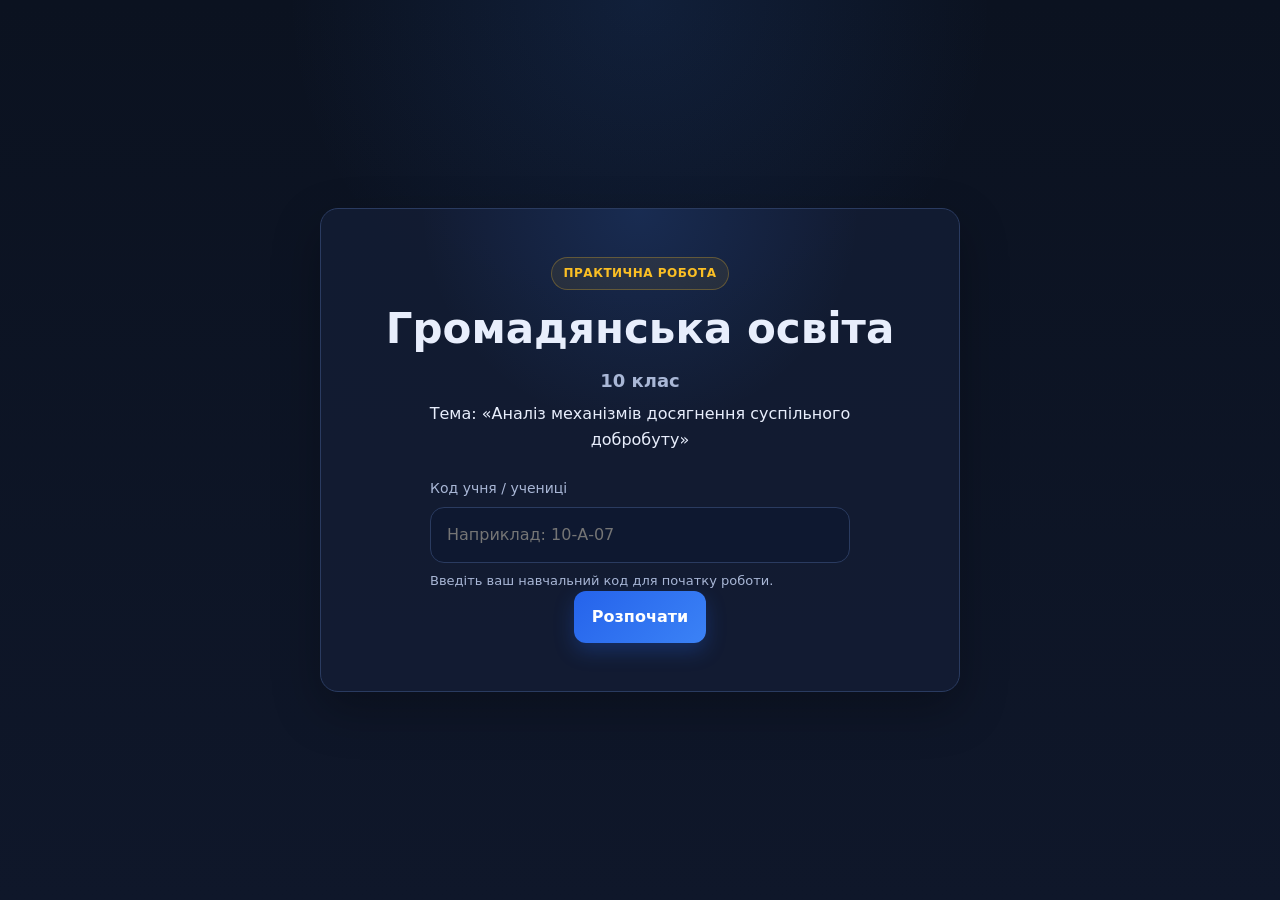
<file: index.html>
<!DOCTYPE html>
<html lang="uk">
<head>
  <meta charset="UTF-8" />
  <meta name="viewport" content="width=device-width, initial-scale=1.0" />
  <title>Практична робота. Громадянська освіта. 10 клас</title>
  <link rel="stylesheet" href="styles.css" />
</head>
<body>
  <section id="welcome" class="screen">
    <div class="card hero hero-compact">
      <div class="badge">Практична робота</div>
      <h1>Громадянська освіта</h1>
      <p class="sub sub-compact">10 клас</p>
      <p class="topic">Тема: «Аналіз механізмів досягнення суспільного добробуту»</p>

      <div class="field field-compact">
        <label for="studentCode">Код учня / учениці</label>
        <input id="studentCode" placeholder="Наприклад: 10-А-07" />
        <p id="codeHint" class="hint">Введіть ваш навчальний код для початку роботи.</p>
      </div>

      <div class="btns center-btns">
        <button class="primary" id="startBtn">Розпочати</button>
      </div>
    </div>
  </section>

  <div id="app" class="hidden">
    <header class="app-header">
      <div class="bar">
        <div class="pill">Громадянська освіта • 10 клас</div>
        <div class="progress-wrap"><div id="progress" class="progress"></div></div>
        <div id="timerBox" class="timer">30:00</div>
        <div id="saveStatus" class="status">Чернетку збережено локально</div>
        <div id="stepLabel" class="status">Крок 1 із 5</div>
      </div>
    </header>

    <main class="wrap page">
      <section id="step-1" class="card panel step">
        <h2>Завдання 1. Економічний цикл та обмеженість ресурсів</h2>
        <div class="desc">Оберіть один повсякденний товар (зошит, смартфон, футболка, шоколадка тощо).

Опишіть його шлях від виробництва до споживання, використовуючи поняття фактори виробництва (земля, праця, капітал, підприємливість), обмін, споживання.

Поясніть, чому ресурси для створення цього товару є обмеженими.

Як ця обмеженість впливає на вибір споживача? Наведіть приклад.</div>
        <textarea id="task1" placeholder="Введіть розгорнуту відповідь..."></textarea>
        <div class="nav"><span></span><button class="primary" data-step="2">Далі</button></div>
      </section>

      <section id="step-2" class="card panel step hidden">
        <h2>Завдання 2. Сталий розвиток</h2>
        <div class="desc">Сформулюйте 3–5 власних звичок, які сприяють збереженню довкілля (економія електроенергії, сортування сміття, відмова від поліетиленових пакетів тощо).

Обґрунтуйте, як раціональне споживання впливає на подолання глобальної екологічної кризи.</div>
        <textarea id="task2" placeholder="Введіть розгорнуту відповідь..."></textarea>
        <div class="nav"><button class="ghost" data-step="1">Назад</button><button class="primary" data-step="3">Далі</button></div>
      </section>

      <section id="step-3" class="card panel step hidden">
        <h2>Завдання 3. Ринок праці та права споживачів</h2>
        <div class="desc">Частина А (пам’ятка). Складіть коротку пам’ятку «Мої права як споживача» (5 пунктів), спираючись на законодавство (ст. 42 Конституції України, Закон «Про захист прав споживачів»).

Частина Б (гендерна рівність). Що означає поняття «скляна стеля»? Запропонуйте два конкретні кроки, які держава може зробити для подолання нерівності в оплаті праці чоловіків і жінок.</div>
        <textarea id="task3" placeholder="Введіть розгорнуту відповідь..."></textarea>
        <div class="nav"><button class="ghost" data-step="2">Назад</button><button class="primary" data-step="4">Далі</button></div>
      </section>

      <section id="step-4" class="card panel step hidden">
        <h2>Завдання 4. Корупція та антикорупційні органи</h2>
        <div class="desc">Назвіть три ключові антикорупційні органи України (створені після 2014 року). Для одного з них коротко опишіть його функцію.

Поясніть, чому особисте несприйняття хабарництва окремим громадянином впливає на прозорість економіки всієї країни (наведіть 2 аргументи).</div>
        <textarea id="task4" placeholder="Введіть розгорнуту відповідь..."></textarea>
        <div class="nav"><button class="ghost" data-step="3">Назад</button><button class="primary" id="resultBtn">Показати попередній результат</button></div>
      </section>

      <section id="step-5" class="card panel step hidden">
        <div class="final">
          <h2>Попередній результат</h2>
        </div>

        <div class="result-grid compact-results">
          <div class="score"><div class="n" id="s1">0/3</div><div class="t">1</div></div>
          <div class="score"><div class="n" id="s2">0/3</div><div class="t">2</div></div>
          <div class="score"><div class="n" id="s3">0/3</div><div class="t">3</div></div>
          <div class="score"><div class="n" id="s4">0/3</div><div class="t">4</div></div>
        </div>

        <div class="total-line">Загальний попередній бал: <strong id="totalBigInline">0</strong> / 12</div>
        <div class="criteria" id="feedbackBox"></div>

        <div id="studentMessage" class="student-message">
          Дякуємо. Ваші відповіді успішно надіслано в систему. Після перевірки вчителем результат буде відображено у встановленому порядку.
        </div>

        <div class="nav" id="fallbackActions" style="display:none;">
          <button class="ghost" data-step="4">Назад</button>
          <div class="btns">
            <button class="primary" id="downloadBtn">Завантажити звіт .txt</button>
            <button class="ghost" id="printBtn" onclick="window.print()">Друк</button>
          </div>
        </div>
      </section>
    </main>
  </div>

  <script src="config.js"></script>
  <script src="api.js"></script>
  <script src="engine.js"></script>
  <script src="storage.js"></script>
</body>
</html>
</file>
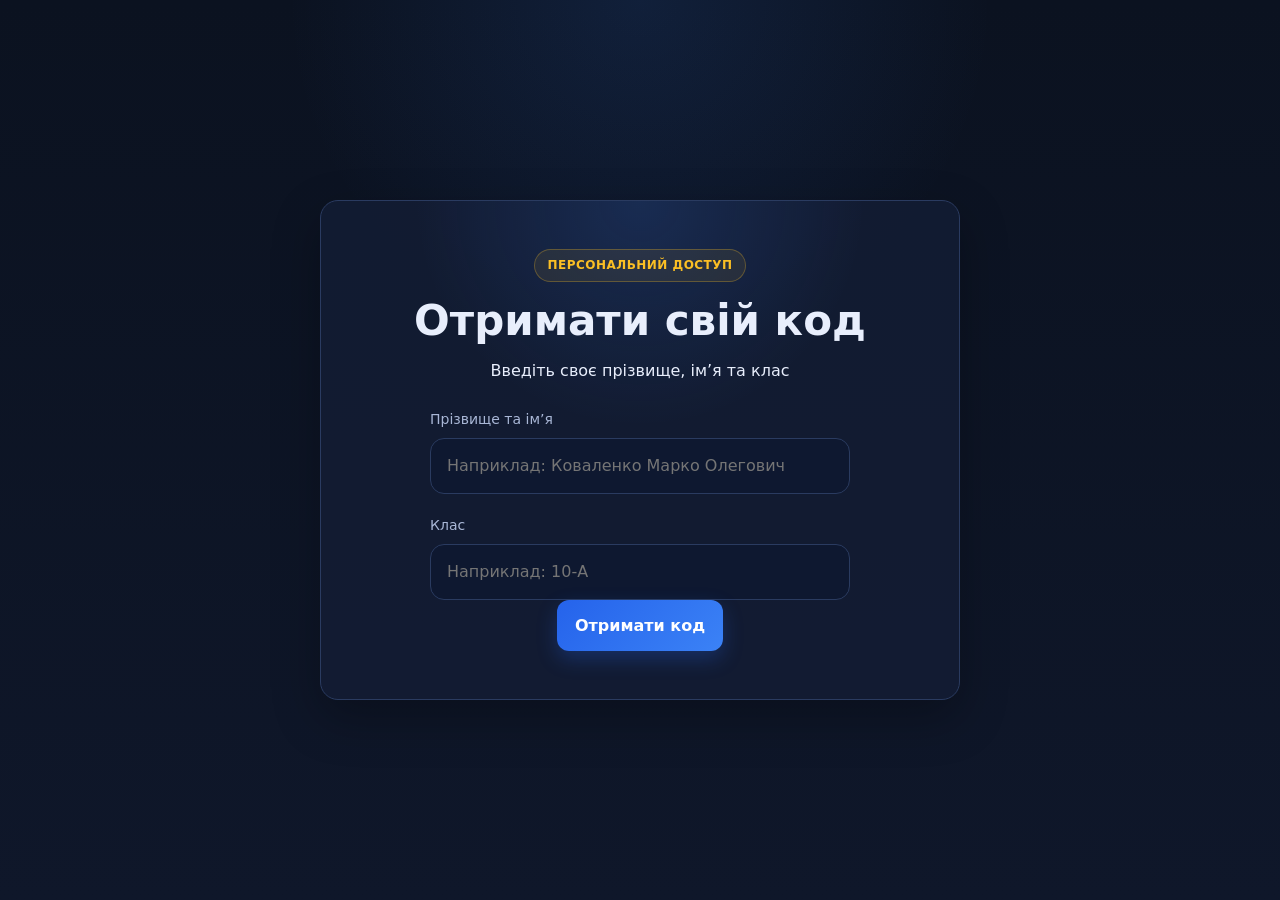
<file: get-code.html>
<!DOCTYPE html>
<html lang="uk">
<head>
  <meta charset="UTF-8" />
  <meta name="viewport" content="width=device-width, initial-scale=1.0"/>
  <title>Отримати свій код</title>
  <link rel="stylesheet" href="styles.css"/>
</head>
<body>
  <section class="screen">
    <div class="card hero hero-compact">
      <div class="badge">Персональний доступ</div>
      <h1>Отримати свій код</h1>
      <p class="topic">Введіть своє прізвище, ім’я та клас</p>

      <div class="field field-compact">
        <label for="studentName">Прізвище та ім’я</label>
<input id="studentName" placeholder="Наприклад: Коваленко Марко Олегович" />
      </div>

      <div class="field field-compact">
        <label for="classValue">Клас</label>
        <input id="classValue" placeholder="Наприклад: 10-А" />
      </div>

      <div class="btns center-btns">
        <button class="primary" id="getCodeBtn">Отримати код</button>
      </div>

      <div id="resultBox" class="criteria hidden" style="margin-top:20px;"></div>
    </div>
  </section>

  <script src="api.js"></script>
  <script>
    const btn = document.getElementById('getCodeBtn');
    const resultBox = document.getElementById('resultBox');

    btn.addEventListener('click', async () => {
      const studentName = document.getElementById('studentName').value.trim();
      const classValue = document.getElementById('classValue').value.trim();

      if (!studentName || !classValue) {
        resultBox.classList.remove('hidden');
        resultBox.textContent = 'Введіть ПІБ і клас.';
        return;
      }

      btn.disabled = true;
      resultBox.classList.remove('hidden');
      resultBox.textContent = 'Пошук...';

      try {
        const res = await getStudentCode(studentName, classValue);

        resultBox.textContent =
          `Учень: ${res.student}\n` +
          `Клас: ${res.classValue}\n` +
          `Код: ${res.code}\n` +
          `Статус: ${res.status}\n` +
          `Використано: ${res.used}`;
      } catch (e) {
        resultBox.textContent = e.message || 'Не вдалося знайти код.';
      } finally {
        btn.disabled = false;
      }
    });
  </script>
</body>
</html>
</file>
<file: styles.css>
:root{
  --bg:#0b1220;
  --bg-2:#101a2f;
  --panel:#121c32;
  --panel-2:#17233d;
  --line:#2a3b60;
  --text:#e8eefc;
  --muted:#a9b7d6;
  --accent:#3b82f6;
  --accent-2:#fbbf24;
  --success:#22c55e;
  --danger:#ef4444;
  --shadow:0 18px 48px rgba(0,0,0,.28);
  --radius:18px;
}

*{box-sizing:border-box}
html,body{margin:0;padding:0}

body{
  font-family:Inter,system-ui,-apple-system,BlinkMacSystemFont,"Segoe UI",Arial,sans-serif;
  background:
    radial-gradient(circle at top, rgba(59,130,246,.12), transparent 32%),
    linear-gradient(180deg, var(--bg) 0%, #0f172a 100%);
  color:var(--text);
  line-height:1.6;
}

.hidden{display:none !important}

.wrap{
  max-width:980px;
  margin:0 auto;
  padding:24px;
}

.screen{
  min-height:100vh;
  display:flex;
  align-items:center;
  justify-content:center;
  padding:24px;
}

.card{
  width:100%;
  background:rgba(18,28,50,.96);
  border:1px solid var(--line);
  border-radius:var(--radius);
  box-shadow:var(--shadow);
}

.hero{
  max-width:760px;
  padding:36px;
  text-align:center;
  background:
    radial-gradient(circle at top, rgba(59,130,246,.16), transparent 38%),
    rgba(18,28,50,.96);
}

.hero-compact{
  max-width:640px;
  padding:48px 36px;
}

.badge{
  display:inline-block;
  padding:6px 12px;
  border-radius:999px;
  border:1px solid rgba(251,191,36,.28);
  color:var(--accent-2);
  background:rgba(251,191,36,.08);
  font-size:12px;
  font-weight:700;
  letter-spacing:.04em;
  text-transform:uppercase;
  margin-bottom:14px;
}

h1,h2,h3{margin:0 0 12px;line-height:1.2}
h1{font-size:clamp(30px,5vw,42px)}
h2{font-size:clamp(22px,3.6vw,30px)}

.sub{
  color:var(--muted);
  font-size:16px;
  max-width:620px;
  margin:0 auto 18px;
}

.sub-compact{
  font-size:18px;
  font-weight:700;
  margin-bottom:6px;
}

.topic{
  color:var(--text);
  max-width:520px;
  margin:0 auto 24px;
  font-size:16px;
}

.field{
  margin:16px 0;
  text-align:left;
}

.field-compact{
  max-width:420px;
  margin:20px auto 0;
}

label{
  display:block;
  margin-bottom:8px;
  color:var(--muted);
  font-size:14px;
}

.hint{
  margin:8px 0 0;
  font-size:13px;
  color:var(--muted);
}

input,textarea{
  width:100%;
  border:1px solid var(--line);
  background:#0e1830;
  color:var(--text);
  border-radius:14px;
  padding:14px 16px;
  font:inherit;
  outline:none;
  transition:border-color .2s ease, box-shadow .2s ease, transform .1s ease;
}

textarea{
  min-height:220px;
  resize:vertical;
}

input:focus,textarea:focus{
  border-color:var(--accent);
  box-shadow:0 0 0 3px rgba(59,130,246,.18);
}

input.invalid{
  border-color:var(--danger);
  box-shadow:0 0 0 3px rgba(239,68,68,.18);
}

.btns{
  display:flex;
  gap:12px;
  flex-wrap:wrap;
}

.center-btns{
  justify-content:center;
}

button{
  border:none;
  border-radius:12px;
  padding:13px 18px;
  font:inherit;
  font-weight:700;
  cursor:pointer;
  transition:transform .08s ease, opacity .2s ease, box-shadow .2s ease;
}

button:hover{opacity:.96}
button:active{transform:translateY(1px)}

.primary{
  background:linear-gradient(135deg,#2563eb,#3b82f6);
  color:#fff;
  box-shadow:0 8px 20px rgba(37,99,235,.28);
}

.ghost{
  background:transparent;
  color:var(--text);
  border:1px solid var(--line);
}

.app-header{
  position:sticky;
  top:0;
  z-index:10;
  backdrop-filter:blur(10px);
  background:rgba(11,18,32,.86);
  border-bottom:1px solid var(--line);
}

.bar{
  max-width:980px;
  margin:0 auto;
  padding:12px 24px;
  display:grid;
  grid-template-columns:auto 1fr auto auto auto;
  gap:14px;
  align-items:center;
}

.pill{
  padding:6px 10px;
  border-radius:999px;
  background:rgba(251,191,36,.08);
  color:var(--accent-2);
  font-size:12px;
  font-weight:700;
  border:1px solid rgba(251,191,36,.24);
}

.progress-wrap{
  height:10px;
  background:#182541;
  border-radius:999px;
  overflow:hidden;
  border:1px solid var(--line);
}

.progress{
  height:100%;
  width:0;
  background:linear-gradient(90deg,#3b82f6,#fbbf24);
  transition:width .35s ease;
}

.status{
  font-size:13px;
  color:var(--muted);
}

.timer{
  font-size:14px;
  font-weight:800;
  color:#fff;
  padding:8px 12px;
  border-radius:999px;
  background:rgba(59,130,246,.16);
  border:1px solid rgba(59,130,246,.26);
  min-width:78px;
  text-align:center;
}

.timer.warning{
  background:rgba(251,191,36,.16);
  border-color:rgba(251,191,36,.28);
  color:var(--accent-2);
}

.timer.danger{
  background:rgba(239,68,68,.16);
  border-color:rgba(239,68,68,.28);
  color:#fecaca;
}

.page{
  padding:24px 0 80px;
}

.panel{
  padding:28px;
}

.desc{
  white-space:pre-line;
  background:var(--panel-2);
  border:1px solid var(--line);
  border-left:4px solid var(--accent);
  border-radius:14px;
  padding:18px;
  margin:16px 0;
}

.nav{
  display:flex;
  justify-content:space-between;
  gap:12px;
  margin-top:20px;
}

.result-grid{
  display:grid;
  grid-template-columns:repeat(4,minmax(0,1fr));
  gap:12px;
  margin:18px 0;
}

.compact-results{
  margin-top:12px;
}

.score{
  background:var(--panel-2);
  border:1px solid var(--line);
  border-radius:14px;
  padding:14px;
  text-align:center;
}

.score .n{
  font-size:28px;
  font-weight:800;
  color:var(--accent-2);
}

.score .t{
  font-size:14px;
  color:var(--muted);
  font-weight:700;
}

.criteria{
  white-space:pre-line;
  background:var(--panel-2);
  border:1px solid var(--line);
  border-radius:14px;
  padding:18px;
}

.final{
  text-align:center;
  padding-top:6px;
}

.total-line{
  text-align:center;
  font-size:18px;
  margin:4px 0 16px;
}

.student-message{
  margin-top:16px;
  padding:16px 18px;
  border-radius:14px;
  background:rgba(34,197,94,.08);
  border:1px solid rgba(34,197,94,.24);
  color:#dcfce7;
}

.muted{color:var(--muted)}

@media (max-width:760px){
  .result-grid{grid-template-columns:1fr 1fr}
  .bar{grid-template-columns:1fr}
  .nav{flex-direction:column}
  .panel,.hero{padding:20px}
  .wrap{padding:16px}
}
</file>
